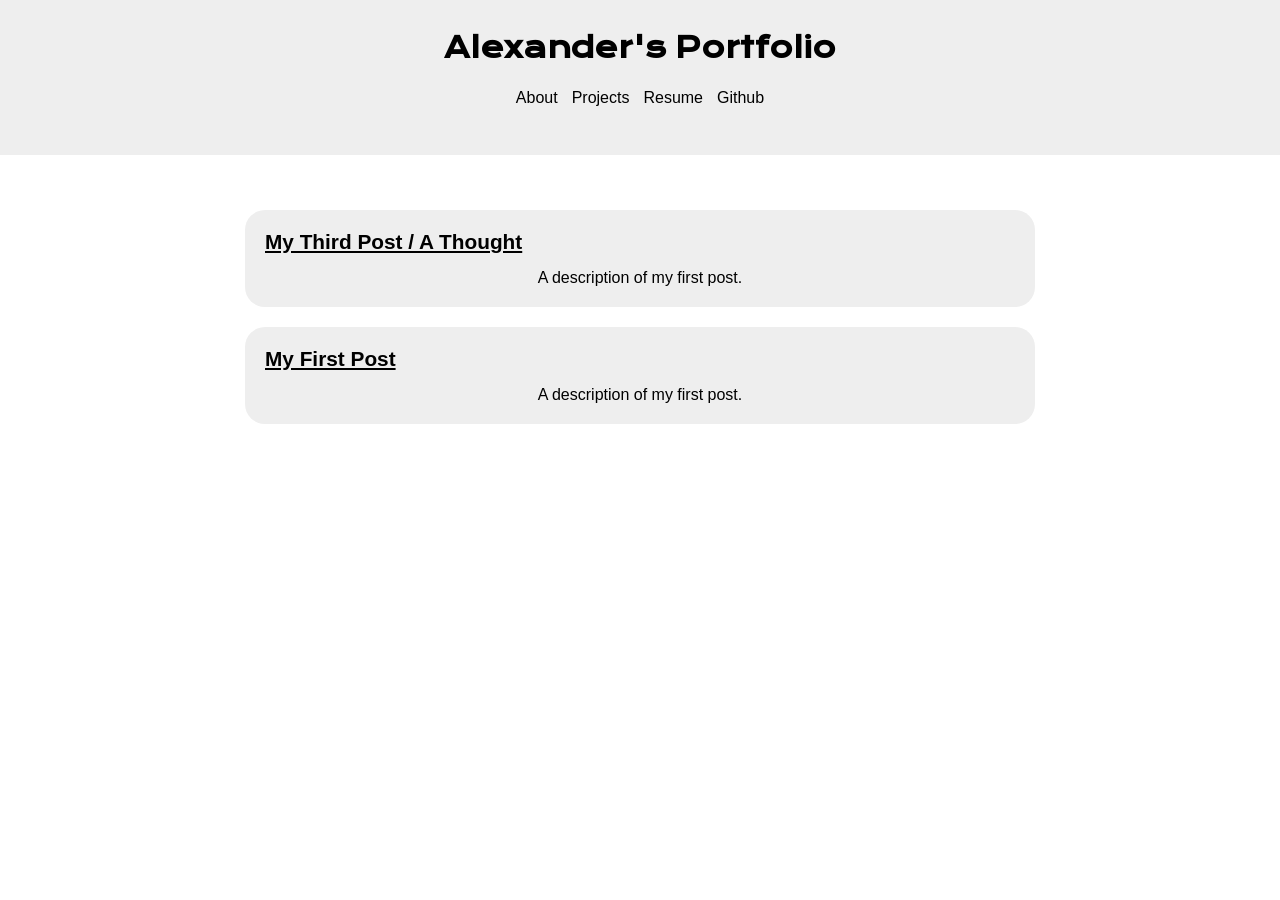
<file: index.html>
<!DOCTYPE html><html><head><meta charset="UTF-8"/><meta name="og:site_name" content="Alexander's Portfolio"/><link rel="canonical" href="https://aglegaspi.github.io"/><meta name="twitter:url" content="https://aglegaspi.github.io"/><meta name="og:url" content="https://aglegaspi.github.io"/><title>Welcome to AlexandersPortfolio! | Alexander's Portfolio</title><meta name="twitter:title" content="Welcome to AlexandersPortfolio! | Alexander's Portfolio"/><meta name="og:title" content="Welcome to AlexandersPortfolio! | Alexander's Portfolio"/><meta name="description" content="A portfolio of a Software Engineer"/><meta name="twitter:description" content="A portfolio of a Software Engineer"/><meta name="og:description" content="A portfolio of a Software Engineer"/><meta name="twitter:card" content="summary"/><link rel="stylesheet" href="/styles.css" type="text/css"/><meta name="viewport" content="width=device-width, initial-scale=1.0"/><link rel="shortcut icon" href="/images/favicon.png" type="image/png"/><link rel="alternate" href="/feed.rss" type="application/rss+xml" title="Subscribe to Alexander's Portfolio"/></head><body><header><div class="wrapper"><a class="site-name" href="/">Alexander's Portfolio</a><nav><ul><li><a href="/about">About</a></li><li><a href="/projects">Projects</a></li><li><a href="/assets/agl_resume.pdf">Resume</a></li><li><a href="https://github.com/aglegaspi">Github</a></li></ul></nav></div></header><div class="wrapper"><ul class="item-list"><li><article><h1><a href="/projects/third-post">My Third Post / A Thought</a></h1><p>A description of my first post.</p></article></li><li><article><h1><a href="/projects/first-post">My First Post</a></h1><p>A description of my first post.</p></article></li></ul></div></body></html>
</file>
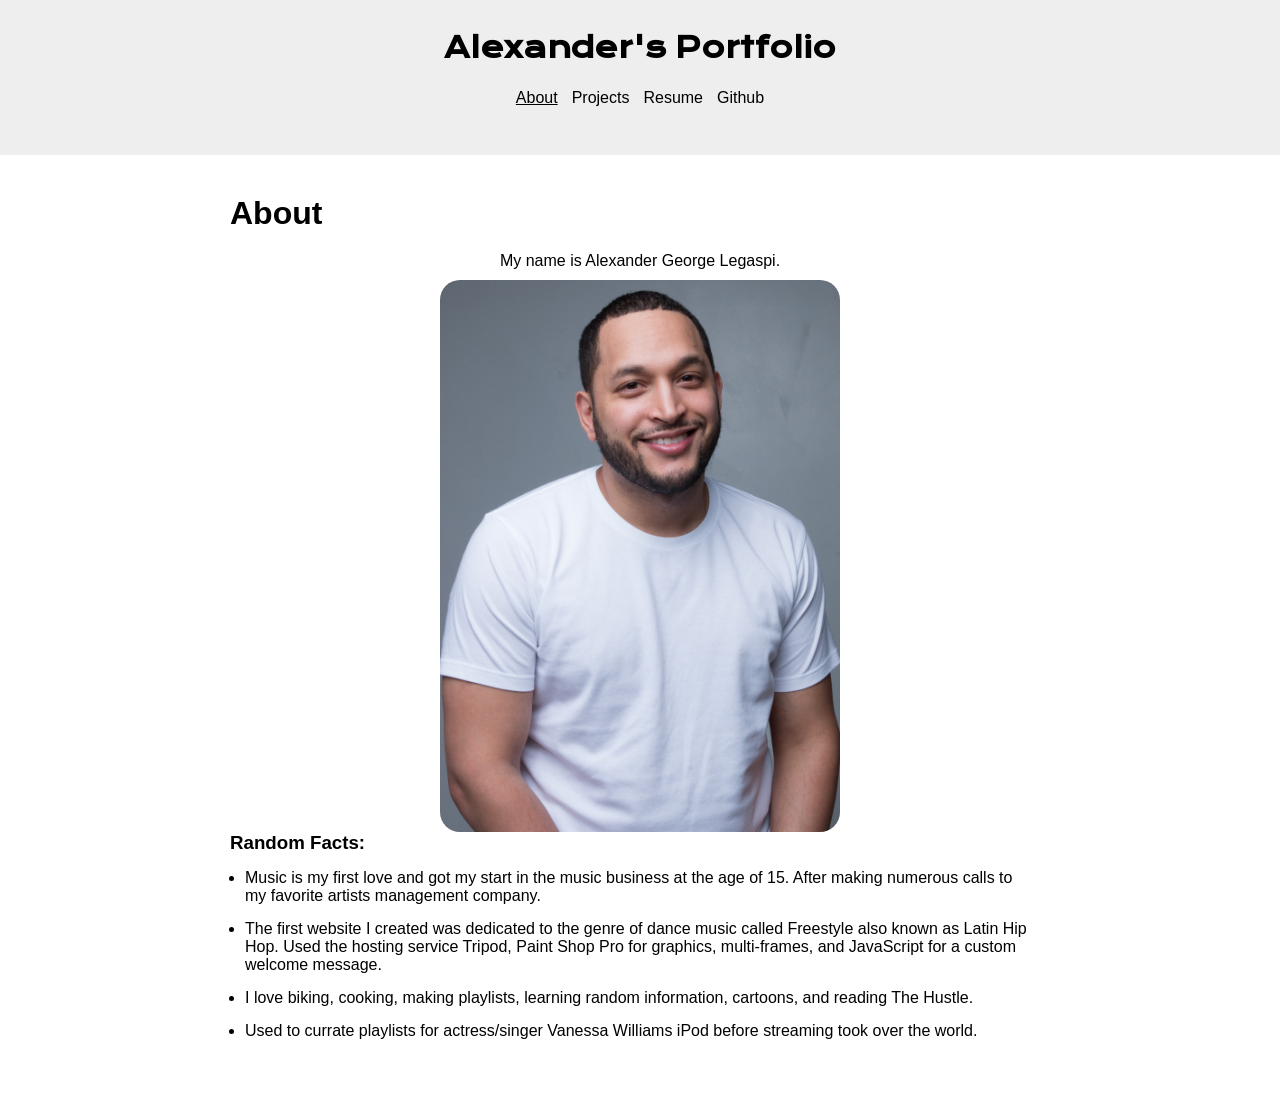
<file: about/index.html>
<!DOCTYPE html><html lang="en"><head><meta charset="UTF-8"/><meta name="og:site_name" content="Alexander's Portfolio"/><link rel="canonical" href="https://aglegaspi.github.io/about"/><meta name="twitter:url" content="https://aglegaspi.github.io/about"/><meta name="og:url" content="https://aglegaspi.github.io/about"/><title>About | Alexander's Portfolio</title><meta name="twitter:title" content="About | Alexander's Portfolio"/><meta name="og:title" content="About | Alexander's Portfolio"/><meta name="description" content="About Me"/><meta name="twitter:description" content="About Me"/><meta name="og:description" content="About Me"/><meta name="twitter:card" content="summary"/><link rel="stylesheet" href="/styles.css" type="text/css"/><meta name="viewport" content="width=device-width, initial-scale=1.0"/><link rel="shortcut icon" href="/images/favicon.png" type="image/png"/><link rel="alternate" href="/feed.rss" type="application/rss+xml" title="Subscribe to Alexander's Portfolio"/></head><body><header><div class="wrapper"><a class="site-name" href="/">Alexander's Portfolio</a><nav><ul><li><a class="selected" href="/about">About</a></li><li><a href="/projects">Projects</a></li><li><a href="/assets/agl_resume.pdf">Resume</a></li><li><a href="https://github.com/aglegaspi">Github</a></li></ul></nav></div></header><div class="wrapper"><h1>About</h1><p>My name is Alexander George Legaspi.</p><img src="/images/profession-2020-lores.png"/><h3>Random Facts:</h3><ul><li>Music is my first love and got my start in the music business at the age of 15. After making numerous calls to my favorite artists management company.</li></ul><ul><li>The first website I created was dedicated to the genre of dance music called Freestyle also known as Latin Hip Hop. Used the hosting service Tripod, Paint Shop Pro for graphics, multi-frames, and JavaScript for a custom welcome message.</li></ul><ul><li>I love biking, cooking, making playlists, learning random information, cartoons, and reading The Hustle.</li></ul><ul><li>Used to currate playlists for actress/singer Vanessa Williams iPod before streaming took over the world.</li></ul><ul class="item-list"></ul></div></body></html>
</file>
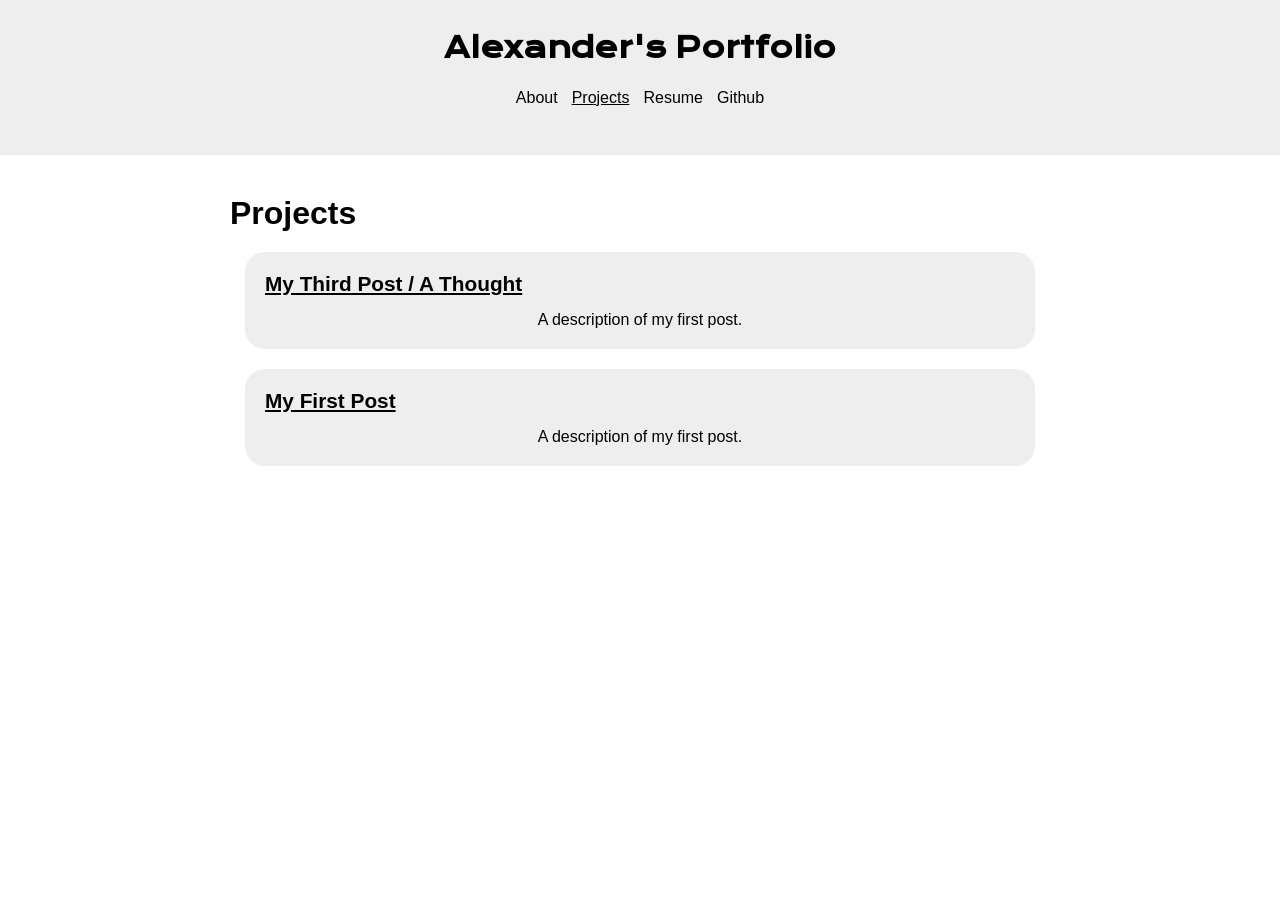
<file: projects/index.html>
<!DOCTYPE html><html lang="en"><head><meta charset="UTF-8"/><meta name="og:site_name" content="Alexander's Portfolio"/><link rel="canonical" href="https://aglegaspi.github.io/projects"/><meta name="twitter:url" content="https://aglegaspi.github.io/projects"/><meta name="og:url" content="https://aglegaspi.github.io/projects"/><title>Projects | Alexander's Portfolio</title><meta name="twitter:title" content="Projects | Alexander's Portfolio"/><meta name="og:title" content="Projects | Alexander's Portfolio"/><meta name="description" content="A portfolio of a Software Engineer"/><meta name="twitter:description" content="A portfolio of a Software Engineer"/><meta name="og:description" content="A portfolio of a Software Engineer"/><meta name="twitter:card" content="summary"/><link rel="stylesheet" href="/styles.css" type="text/css"/><meta name="viewport" content="width=device-width, initial-scale=1.0"/><link rel="shortcut icon" href="/images/favicon.png" type="image/png"/><link rel="alternate" href="/feed.rss" type="application/rss+xml" title="Subscribe to Alexander's Portfolio"/></head><body><header><div class="wrapper"><a class="site-name" href="/">Alexander's Portfolio</a><nav><ul><li><a href="/about">About</a></li><li><a class="selected" href="/projects">Projects</a></li><li><a href="/assets/agl_resume.pdf">Resume</a></li><li><a href="https://github.com/aglegaspi">Github</a></li></ul></nav></div></header><div class="wrapper"><h1>Projects</h1><ul class="item-list"><li><article><h1><a href="/projects/third-post">My Third Post / A Thought</a></h1><p>A description of my first post.</p></article></li><li><article><h1><a href="/projects/first-post">My First Post</a></h1><p>A description of my first post.</p></article></li></ul></div></body></html>
</file>
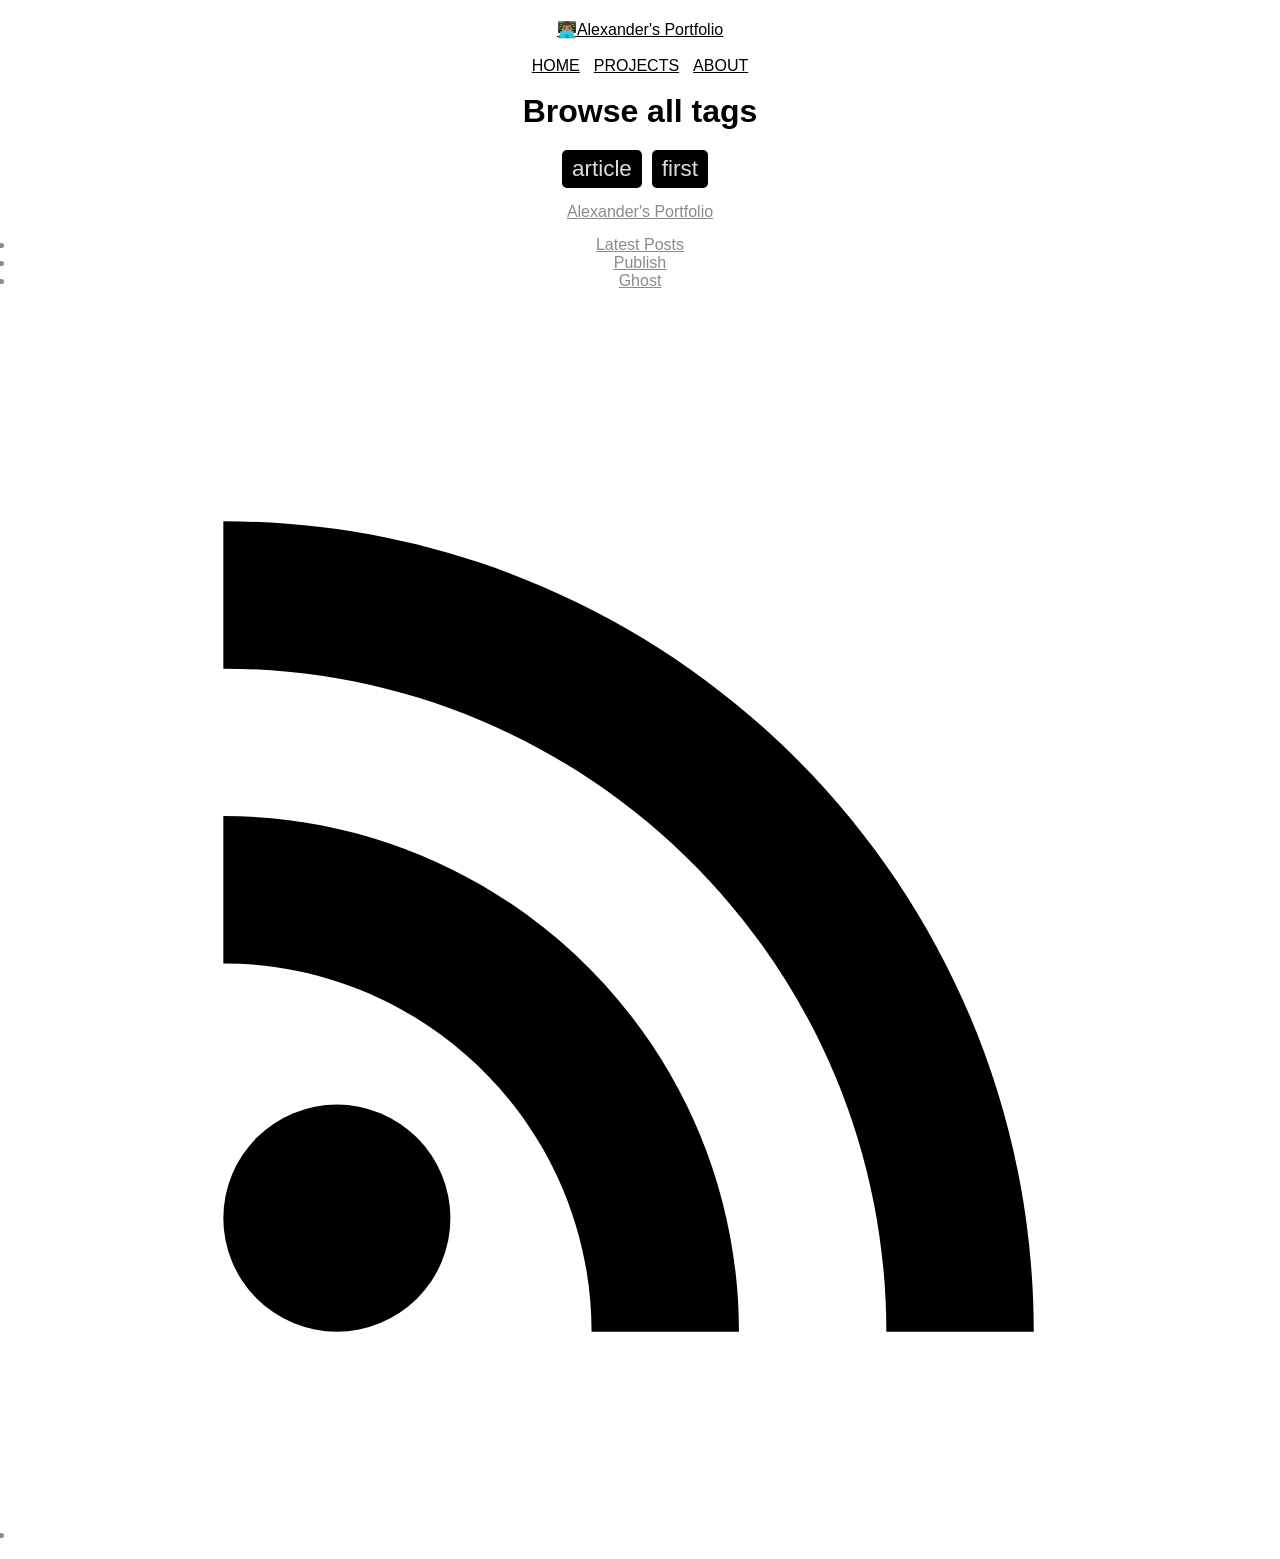
<file: Output/tags/index.html>
<!DOCTYPE html><html lang="en"><head><meta charset="UTF-8"/><meta name="og:site_name" content="Alexander's Portfolio"/><link rel="canonical" href="https://aglegaspi.github.io/tags"/><meta name="twitter:url" content="https://aglegaspi.github.io/tags"/><meta name="og:url" content="https://aglegaspi.github.io/tags"/><title>Alexander's Portfolio</title><meta name="twitter:title" content="Alexander's Portfolio"/><meta name="og:title" content="Alexander's Portfolio"/><meta name="description" content="Software Engineer Portfolio"/><meta name="twitter:description" content="Software Engineer Portfolio"/><meta name="og:description" content="Software Engineer Portfolio"/><meta name="twitter:card" content="summary"/><link rel="stylesheet" href="/styles.css" type="text/css"/><meta name="viewport" content="width=device-width, initial-scale=1.0"/><link rel="shortcut icon" href="/images/favicon.png" type="image/png"/><link rel="alternate" href="/feed.rss" type="application/rss+xml" title="Subscribe to Alexander's Portfolio"/></head><body class="bg-white font-sans leading-normal tracking-normal"><div class="pb-16"><nav class="fixed z-10 bg-gray-900 p-4 mt-0 w-full overflow-auto scrolling-touch"><div class="container mx-auto flex items-center"><div class="flex-shrink-0 text-white font-extrabold"><a class="flex text-white text-base no-underline hover:text-white hover:no-underline" href="/"><span class="block md:hidden md:w-auto pl-1">👨🏽‍💻</span><span class="hidden md:block w-0 md:w-auto pl-1">Alexander's Portfolio</span></a></div><div class=" flex flex-no-wrap pl-4 text-sm"><ul class="list-reset flex justify-between items-center"><li class="mr-2"><a class="inline-block text-gray-600 no-underline hover:text-gray-200 hover:underline py-2 px-2" href="/">HOME</a></li><li><a class="inline-block text-gray-600 no-underline hover:text-gray-200 hover:underline py-2 px-2 whitespace-no-wrap" href="/projects">PROJECTS</a></li><li><a class="inline-block text-gray-600 no-underline hover:text-gray-200 hover:underline py-2 px-2 whitespace-no-wrap" href="/about">ABOUT</a></li></ul></div></div></nav></div><div class="container max-w-5xl mx-auto"><div class="mx-0 sm:mx-6"><main class="bg-white w-full p-8 md:p-24 text-xl md:text-2xl text-gray-800 leading-normal prose lg:prose-xl"><h1>Browse all tags</h1><ul class="all-tags"><li class="tag"><a href="/tags/article">article</a></li><li class="tag"><a href="/tags/first">first</a></li></ul></main></div></div><footer class="bg-gray-900"><div class="container max-w-6xl mx-auto flex items-center px-2 pt-2 pb-8"><div class="w-full mx-auto flex flex-wrap items-center"><div class="flex w-full md:w-1/2 justify-center md:justify-start text-white font-extrabold"><p><a class="text-gray-900 no-underline hover:text-gray-900 hover:no-underline" href="#"><span class="text-base text-gray-200">Alexander's Portfolio</span></a></p></div><div class="flex w-full pt-2 content-center justify-between md:w-1/2 md:justify-end"><ul class="list-reset flex justify-center flex-1 md:flex-none items-center"><li><a class="inline-block text-gray-600 no-underline hover:text-gray-200 hover:underline py-2 px-3 text-sm" href="/">Latest Posts</a></li><li><a class="inline-block text-gray-600 no-underline hover:text-gray-200 hover:underline py-2 px-3 text-sm" href="https://github.com/JohnSundell/Publish">Publish</a></li><li><a class="inline-block text-gray-600 no-underline hover:text-gray-200 hover:underline py-2 px-3 text-sm" href="https://ghost.org">Ghost</a></li><li><a class="inline-block text-gray-600 no-underline hover:text-gray-200 hover:underline px-3 text-sm" href="/feed.rss"><svg class="fill-current h-6" xmlns="http://www.w3.org/2000/svg" viewBox="0 0 24 24"><circle cx="6.18" cy="17.82" r="2.18"></circle><path d="M4 4.44v2.83c7.03 0 12.73 5.7 12.73 12.73h2.83c0-8.59-6.97-15.56-15.56-15.56zm0 5.66v2.83c3.9 0 7.07 3.17 7.07 7.07h2.83c0-5.47-4.43-9.9-9.9-9.9z"></path></svg></a></li></ul></div></div></div></footer></body></html>
</file>
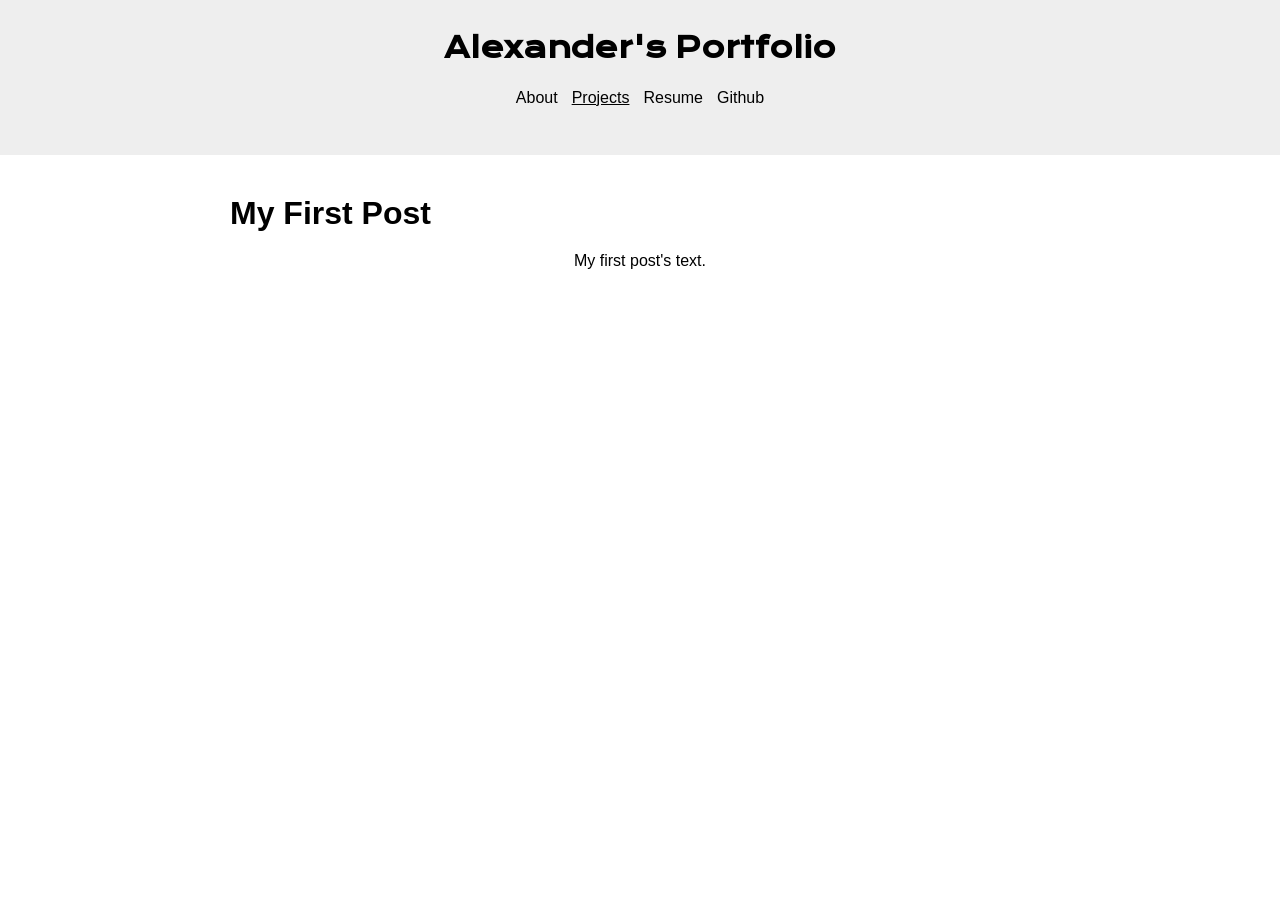
<file: projects/first-post/index.html>
<!DOCTYPE html><html lang="en"><head><meta charset="UTF-8"/><meta name="og:site_name" content="Alexander's Portfolio"/><link rel="canonical" href="https://aglegaspi.github.io/projects/first-post"/><meta name="twitter:url" content="https://aglegaspi.github.io/projects/first-post"/><meta name="og:url" content="https://aglegaspi.github.io/projects/first-post"/><title>My First Post | Alexander's Portfolio</title><meta name="twitter:title" content="My First Post | Alexander's Portfolio"/><meta name="og:title" content="My First Post | Alexander's Portfolio"/><meta name="description" content="A description of my first post."/><meta name="twitter:description" content="A description of my first post."/><meta name="og:description" content="A description of my first post."/><meta name="twitter:card" content="summary"/><link rel="stylesheet" href="/styles.css" type="text/css"/><meta name="viewport" content="width=device-width, initial-scale=1.0"/><link rel="shortcut icon" href="/images/favicon.png" type="image/png"/><link rel="alternate" href="/feed.rss" type="application/rss+xml" title="Subscribe to Alexander's Portfolio"/></head><body><header><div class="wrapper"><a class="site-name" href="/">Alexander's Portfolio</a><nav><ul><li><a href="/about">About</a></li><li><a class="selected" href="/projects">Projects</a></li><li><a href="/assets/agl_resume.pdf">Resume</a></li><li><a href="https://github.com/aglegaspi">Github</a></li></ul></nav></div></header><div class="wrapper"><article><h1>My First Post</h1><p>My first post's text.</p></article></div></body></html>
</file>
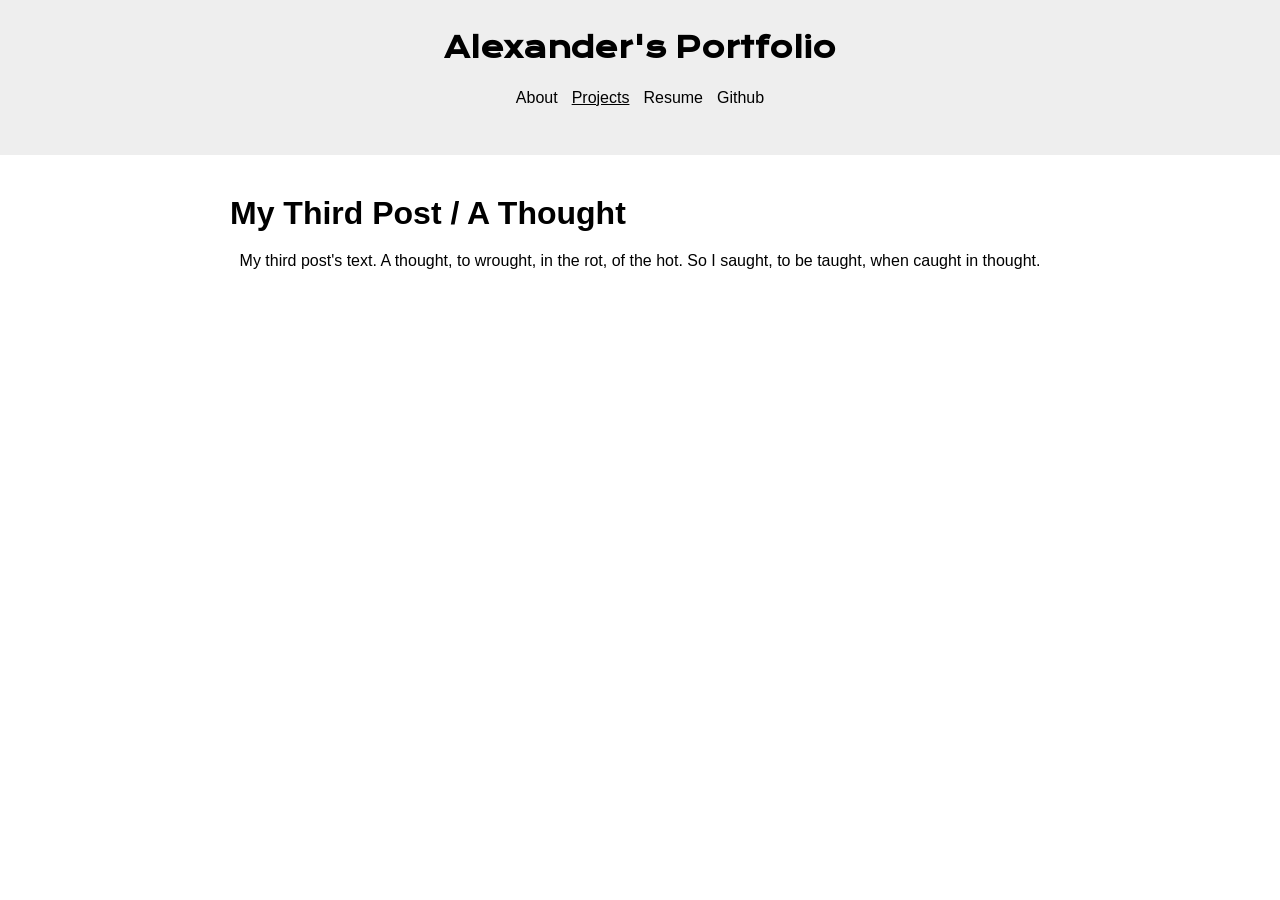
<file: projects/third-post/index.html>
<!DOCTYPE html><html lang="en"><head><meta charset="UTF-8"/><meta name="og:site_name" content="Alexander's Portfolio"/><link rel="canonical" href="https://aglegaspi.github.io/projects/third-post"/><meta name="twitter:url" content="https://aglegaspi.github.io/projects/third-post"/><meta name="og:url" content="https://aglegaspi.github.io/projects/third-post"/><title>My Third Post / A Thought | Alexander's Portfolio</title><meta name="twitter:title" content="My Third Post / A Thought | Alexander's Portfolio"/><meta name="og:title" content="My Third Post / A Thought | Alexander's Portfolio"/><meta name="description" content="A description of my first post."/><meta name="twitter:description" content="A description of my first post."/><meta name="og:description" content="A description of my first post."/><meta name="twitter:card" content="summary"/><link rel="stylesheet" href="/styles.css" type="text/css"/><meta name="viewport" content="width=device-width, initial-scale=1.0"/><link rel="shortcut icon" href="/images/favicon.png" type="image/png"/><link rel="alternate" href="/feed.rss" type="application/rss+xml" title="Subscribe to Alexander's Portfolio"/></head><body><header><div class="wrapper"><a class="site-name" href="/">Alexander's Portfolio</a><nav><ul><li><a href="/about">About</a></li><li><a class="selected" href="/projects">Projects</a></li><li><a href="/assets/agl_resume.pdf">Resume</a></li><li><a href="https://github.com/aglegaspi">Github</a></li></ul></nav></div></header><div class="wrapper"><article><h1>My Third Post / A Thought</h1><p>My third post's text. A thought, to wrought, in the rot, of the hot. So I saught, to be taught, when caught in thought.</p></article></div></body></html>
</file>
<file: styles.css>
@import url('https://fonts.googleapis.com/css2?family=Krona+One&display=swap');

:root {
  --sitename-font-: 'Krona One', sans-serif;
}

* {
    margin: 0;
    padding: 0;
    box-sizing: border-box;
}

body {
    background: #fff;
    color: #000;
    font-family: Helvetica, Arial;
    text-align: center;
}

.wrapper {
    max-width: 900px;
    margin-left: auto;
    margin-right: auto;
    padding: 40px;
    text-align: left;
}

img {
    border-radius: 20px;
    max-width: 400px;
    align-content: center;
    display: block;
    margin-left: auto;
    margin-right: auto;
}

header {
    font-family: var(--sitename-font-);
    background-color: #eee;
}

header .wrapper {
    padding-top: 30px;
    padding-bottom: 30px;
    text-align: center;
}

header a {
    text-decoration: none;
}

header .site-name {
    font-size: 1.75em;
    color: #000;
    font-weight: bold;
}

nav {
    font-family: Helvetica, Arial;
    margin-top: 20px;
}

nav li {
    display: inline-block;
    margin: 0 7px;
    line-height: 1.5em;
}

nav li a.selected {
    text-decoration: underline;
}

h1 {
    margin-bottom: 20px;
    font-size: 2em;
}

h2 {
    margin: 20px 0;
}

p {
    text-align: center;
    margin-bottom: 10px;
}

a {
    color: inherit;
}

.description {
    margin-bottom: 40px;
}

.item-list > li {
    display: block;
    padding: 20px;
    border-radius: 20px;
    background-color: #eee;
    margin-bottom: 20px;
}

.item-list > li:last-child {
    margin-bottom: 0;
}

.item-list h1 {
    margin-bottom: 15px;
    font-size: 1.3em;
}

.item-list p {
    margin-bottom: 0;
}

.tag-list {
    margin-bottom: 15px;
}

.tag-list li,
.tag {
    display: inline-block;
    background-color: #000;
    color: #ddd;
    padding: 4px 6px;
    border-radius: 5px;
    margin-right: 5px;
}

.tag-list a,
.tag a {
    text-decoration: none;
}

.item-page .tag-list {
    display: inline-block;
}

.content {
    margin-bottom: 40px;
}

.browse-all {
    display: block;
    margin-bottom: 30px;
}

.all-tags li {
    font-size: 1.4em;
    margin-right: 10px;
    padding: 6px 10px;
}

ul {
    margin: 15px;
}

footer {
    color: #8a8a8a;
}


@media (prefers-color-scheme: dark) {
    body {
        background-color: #222;
    }

    body,
    header .site-name {
        color: #ddd;
    }
    

    .item-list > li {
        background-color: #333;
    }

    header {
        background-color: #3D348B;
    }
}


@media(max-width: 600px) {
    .wrapper {
        padding: 40px 20px;
    }
    
    img {
        border-radius: 20px;
        max-width: 75vw;
        align-content: center;
        display: block;
        margin-left: auto;
        margin-right: auto;
    }
}
</file>
